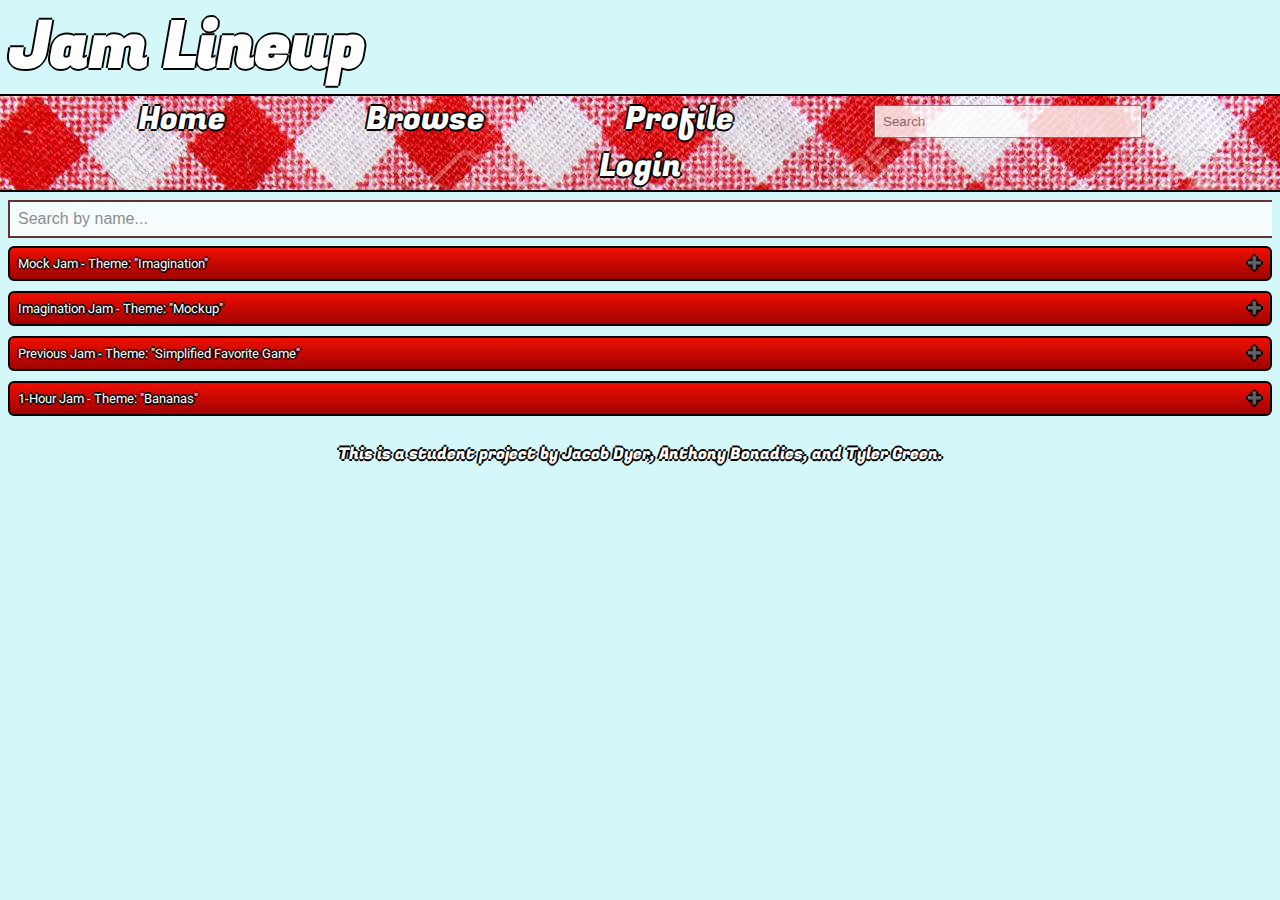
<file: iit/jams/jam_lineup.html>
<!DOCTYPE html PUBLIC "-//W3C//DTD XHTML 1.0 Strict//EN" "http://www.w3.org/TR/xhtml1/DTD/xhtml1-strict.dtd">
<html xmlns="http://www.w3.org/1999/xhtml">

<head>
  <title>Jam Basket - Jam Lineup</title>
  <meta http-equiv="Content-Type" content="text/html; charset=UTF-8" />

  <link rel="stylesheet" type="text/css" href="../site_resources/base_site.css" />
  <link rel="stylesheet" type="text/css" href="jam_resources/jam_lineup.css">
  <link href="https://fonts.googleapis.com/css?family=Fugaz+One&amp;display=swap" rel="stylesheet" />
  <link href="https://fonts.googleapis.com/css?family=Roboto&display=swap" rel="stylesheet">
  <script src="../site_resources/jquery-3.1.1.min.js" type="text/javascript"></script>
  <script type="text/javascript" src="../site_resources/base_format.js"></script>
  <script src="jam_resources/jam_lineup_script.js" type="text/javascript"></script>
</head>

<body>
    <!-- Specialized Header for the jam lineup page. -->
    <div id="header">
        <h1>Jam Lineup</h1>
    </div>
    
    <!-- Content for the page. -->
    <!-- Will be populated by the jams being run on the site. -->
    <div id="content">
        <!-- Toolbar to filter through the various jams. -->
        <input type="text" id="filterBar" placeholder="Search by name...">
        
        <ul id="jamEntries">
        </ul>
    </div>
</body>

</html>
</file>
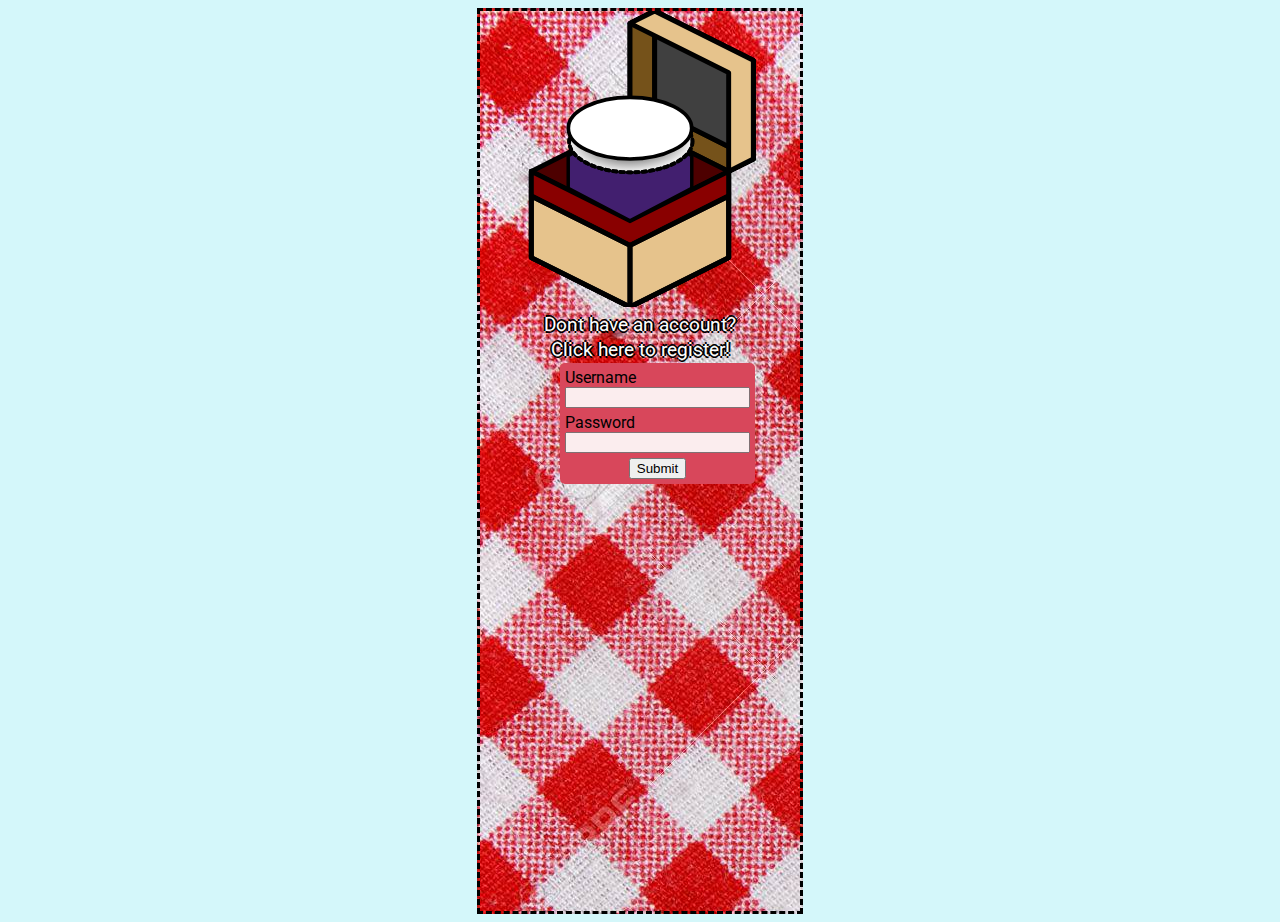
<file: iit/user/login.html>
<!DOCTYPE html PUBLIC "-//W3C//DTD XHTML 1.0 Strict//EN" "http://www.w3.org/TR/xhtml1/DTD/xhtml1-strict.dtd">
<html xmlns="http://www.w3.org/1999/xhtml">

<head>
  <title>Jam Basket</title>
  <meta http-equiv="Content-Type" content="text/html; charset=UTF-8" />
  <link rel="stylesheet" type="text/css" href="../site_resources/login.css"/>
  <link href="https://fonts.googleapis.com/css?family=Fugaz+One&amp;display=swap" rel="stylesheet"/>
  <link href="https://fonts.googleapis.com/css?family=Roboto&amp;display=swap" rel="stylesheet"/>
  <script type="text/javascript" src="../site_resources/jquery-3.1.1.min.js"></script>
  <script type="text/javascript" src="../site_resources/base_format.js"></script>
</head>

<body>
    <div class="outer">
      <div class="forms">
          <p>Username</p>
          <input type="text"/>
          <br/>
          <p>Password</p>
          <input type="password"/>
          <br/>
          <input type="submit" value="Submit"/>
        </div>
        <object data="../site_resources/Jam Basket Logo.svg" type="image/svg+xml" style="pointer-events: none;"
          height="296px;" width="300px;"></object>
        <p id="acct">Dont have an account?</p>
        <a href="register.html"> Click here to register!</a>
      </div>
</body>


</html>
</file>
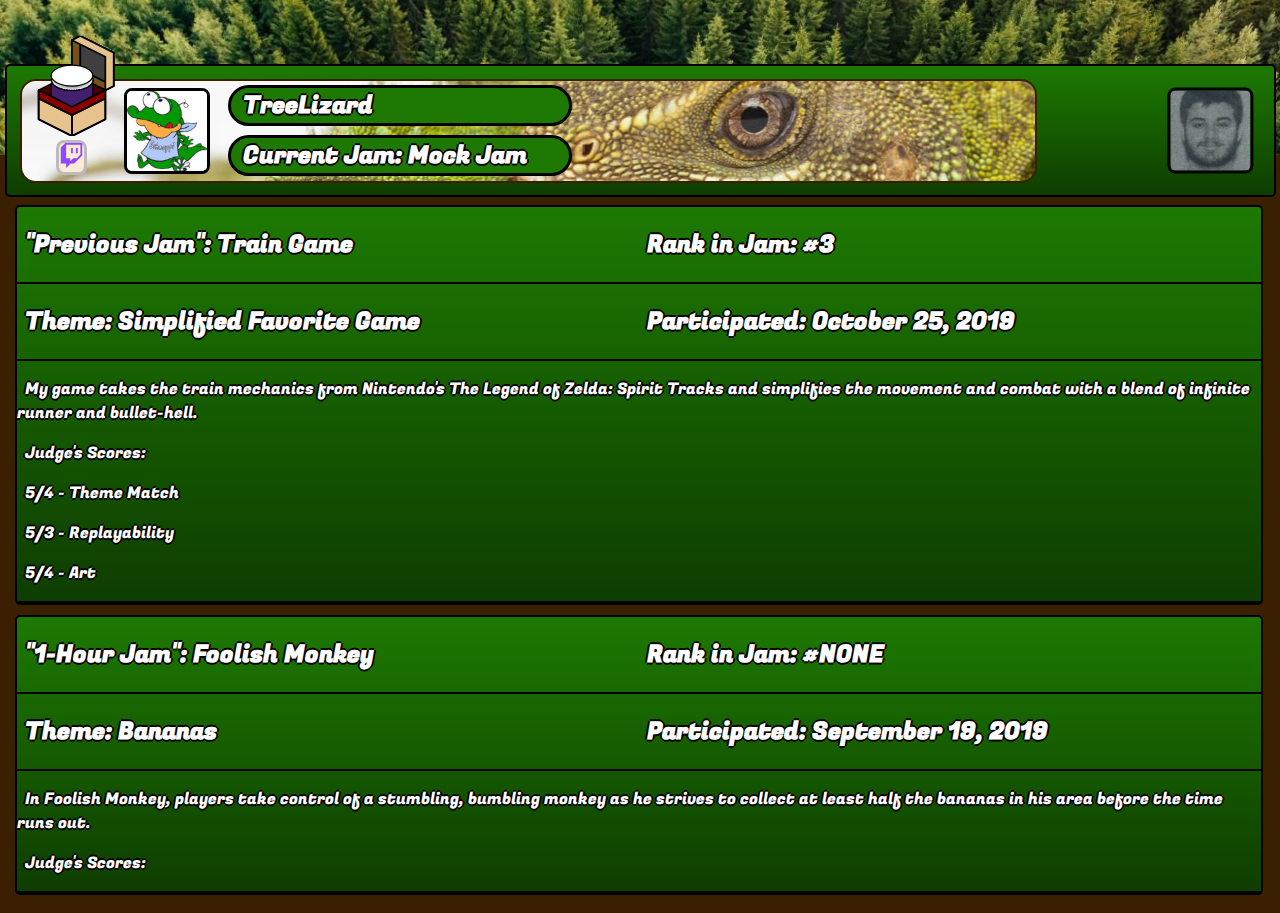
<file: iit/user/profile.html>
<!DOCTYPE html PUBLIC "-//W3C//DTD XHTML 1.0 Strict//EN" "http://www.w3.org/TR/xhtml1/DTD/xhtml1-strict.dtd">
<html xmlns="http://www.w3.org/1999/xhtml">

<head>
  <title>Jam Basket - Profile</title>
  <meta http-equiv="Content-Type" content="text/html; charset=UTF-8" />
  <link rel="stylesheet" type="text/css" href="../site_resources/base_site.css" />
  <link rel="stylesheet" type="text/css" href="user_resources/profile.css" />
  <link href="https://fonts.googleapis.com/css?family=Fugaz+One&amp;display=swap" rel="stylesheet" />
  <script src="../site_resources/jquery-3.1.1.min.js" type="text/javascript"></script>
  <script src="user_resources/user_profile_format.js" type="text/javascript"></script>
</head>

<body>
  <!-- Specialized Header for the profile page. -->
  <div id="header">
  </div>
  
  <!-- Content for the page. -->
  <!-- Will be populated by the user's jam games. -->
  <div id="content">
  </div>

</body>

</html>
</file>
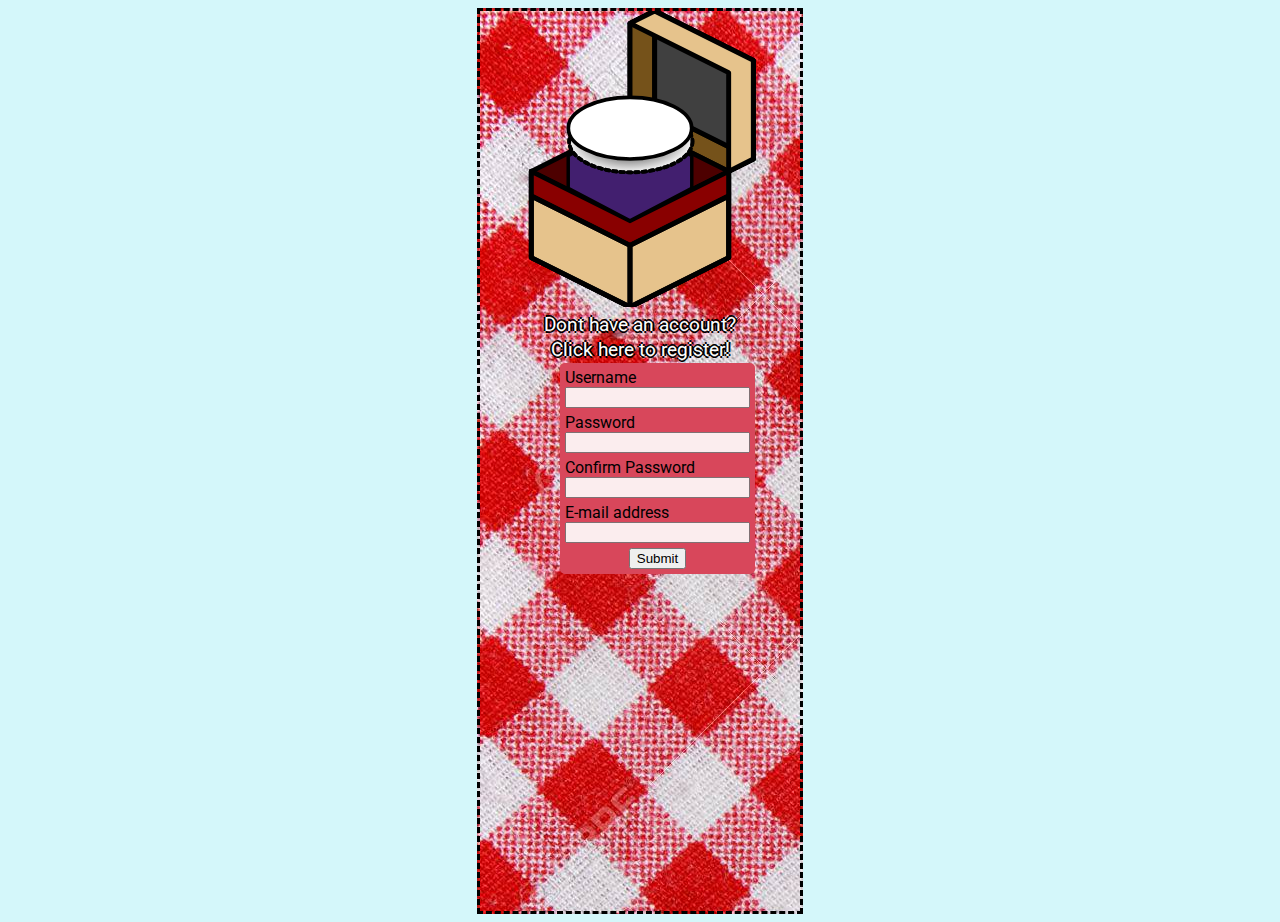
<file: iit/user/register.html>
<!DOCTYPE html PUBLIC "-//W3C//DTD XHTML 1.0 Strict//EN" "http://www.w3.org/TR/xhtml1/DTD/xhtml1-strict.dtd">
<html xmlns="http://www.w3.org/1999/xhtml">

<head>
  <title>Jam Basket</title>
  <meta http-equiv="Content-Type" content="text/html; charset=UTF-8" />
  <link rel="stylesheet" type="text/css" href="../site_resources/login.css"/>
  <link href="https://fonts.googleapis.com/css?family=Fugaz+One&amp;display=swap" rel="stylesheet"/>
  <link href="https://fonts.googleapis.com/css?family=Roboto&amp;display=swap" rel="stylesheet"/>
  <script type="text/javascript" src="../site_resources/jquery-3.1.1.min.js"></script>
  <script type="text/javascript" src="../site_resources/base_format.js"></script>
</head>

<body>
    <div class="outer">
      <div class="forms">
        <p>Username</p>
        <input type="text"/>
        <br/>
        <p>Password</p>
        <input type="password"/>
        <br/>
        <p>Confirm Password</p>
        <input type="password"/>
        <br/>
        <p>E-mail address</p>
        <input type="text"/>
        <br/>
        <input type="submit" value="Submit"/>
      </div>
        <object data="../site_resources/Jam Basket Logo.svg" type="image/svg+xml" style="pointer-events: none;"
          height="296px;" width="300px;"></object>
        <p id="acct">Dont have an account?</p>
        <a href="register.html"> Click here to register!</a>
      </div>
</body>


</html>
</file>
<file: iit/site_resources/base_site.css>
/* Base CSS format for Jam Basket*/

/* Logo for the header */
.TopPage h1 {
  font-size: 4em;
  font-family: 'Fugaz One', cursive;
  color: rgb(255, 255, 255);
  text-shadow: -2px 0 black, 0 2px black, 2px 0 black, 0 -2px black;
  margin: 0;
  padding-left: 10px;
  padding-top: 25px;
  bottom: 0;
  float: left;
  height: 30px;
}

.TopPage {
  position: relative;
  width: 100%;
  height: 110px;
  background-image: url(sky.jpg);
  background-repeat: no-repeat;
  background-size: 100%;
}

.TopPage a {
  margin-top: 5px;
  width: 100px;
  height: 100px;
  float: left;
}

body {
  background-color: rgb(212, 247, 250);
  margin: 0px;
}
/* Creates margin around all contained content */
#content {
  margin: 8px;
  overflow: hidden;
    
}
/* Styling menu bar */
.bar {
  margin: 0px;
  align-items: center;
}

#menu {
  text-align: center;
  border: solid black;
  border-width: 2px 0px 2px 0px;
  background-image: url(blanket.jpg);
}

#menu li {
  display: inline-block;
  padding: 0 70px 0 70px;
  font-family: 'Fugaz One', cursive;
  color: rgb(255, 255, 255);
  text-shadow: -2px 0 black, 0 2px black, 2px 0 black, 0 -2px black;
  font-size: 2em;
  margin-top: 0px;
  margin-bottom: 0px;

}
/* Styling all links on page */
a {
  color: #FFFFFF;
  text-decoration: none;
}

a:hover {
  color: rgb(255, 0, 0);
}

a:visited {
  color: #FFFFFF;
  text-decoration: none;
}

a:visited:hover {
  color: rgb(255, 0, 0);
}
/* Stlying News button */
.news {    
  font-family: 'Fugaz One', cursive;
  width: 100%;
  color: rgb(255, 255, 255);
  background-color: rgb(255, 68, 35);
  text-shadow: -2px 0 black, 0 2px black, 2px 0 black, 0 -2px black;
  border-radius: 4px;
  text-align: center;
  text-decoration: none;
  display: inline-block;
  font-size: 1.25em;
}
/*Left of page*/
.leftmain {
  background-color: #D41C1D;
  padding-left: 4px;
  padding-right: 4px;
  padding-top: 10px;
  margin-right: 10px;
  width: 10%;
  height: 620px;
  border-right: 3px solid rgb(39, 39, 39);
  font-family: 'Fugaz One', cursive;
  color: rgb(255, 255, 255);
  text-shadow: -2px 0 black, 0 2px black, 2px 0 black, 0 -2px black;
  float: left;
}

.leftmain a{
  font-size: 1.3em;
}
/* Middle of page */
.middlemain {
  float: left;
  width: 60%;
}
/*Right of page */
.rightmain {
  list-style-type: none;
  clear: both;
  float: right;
  width: 17%;
}
.rightmain h3 {
  text-align: center;
  font-family: 'Fugaz One', cursive;
  color: rgb(255, 255, 255);
  font-size: 2em;
  text-shadow: -2px 0 black, 0 2px black, 2px 0 black, 0 -2px black;
  margin: 0;
}
/*Image of featured jam */
.jam {
  display: block;
  margin-left: auto;
  margin-right: auto;
  margin-bottom: 20px;
}

.feature{
  margin-block-start: 0;
  margin-block-end: 0;
  text-align: center;
  font-family: 'Fugaz One', cursive;
  color: rgb(255, 255, 255);
  font-size: 3em;
  text-shadow: -2px 0 black, 0 2px black, 2px 0 black, 0 -2px black;
}
/* search box styling */
input[type=text] {
  width: 250px;
  padding: 7px;
  vertical-align: middle;
  opacity: .8;
}

input[type=text]:hover {
  width: 250px;
  padding: 7px;
  vertical-align: middle;
  opacity: 1;
}

input[type=text]:focus {
  width: 250px;
  padding: 7px;
  vertical-align: middle;
  opacity: 1;
}

ul {
  margin-block-start: 0em;
  margin-block-end: 0em;
  padding-inline-start: 0px;

}

.images {
  list-style-type: none;
}

.mockname {
  font-family: 'Fugaz One', cursive;
  color: rgb(255, 255, 255);
  text-shadow: -2px 0 black, 0 2px black, 2px 0 black, 0 -2px black;
  font-size: 3em;
  margin: 0;
}

.theme {
  font-size: 2em;
  font-family: 'Fugaz One', cursive;
  color: rgb(255, 255, 255);
  text-shadow: -2px 0 black, 0 2px black, 2px 0 black, 0 -2px black;
  margin:0 0 20px 0;
}

.learnmore {
  font-family: 'Fugaz One', cursive;
  width: 22em;
  color: rgb(255, 255, 255);
  background-color: rgb(255, 68, 35);
  text-shadow: -2px 0 black, 0 2px black, 2px 0 black, 0 -2px black;
  border-radius: 4px;
  text-align: center;
  text-decoration: none;
  display: inline-block;
  font-size: 3em;
  }
footer p {
  text-align: center;
  font-family: 'Fugaz One', cursive;
  color: rgb(255, 255, 255);
  text-shadow: -2px 0 black, 0 2px black, 2px 0 black, 0 -2px black;
}
</file>
<file: iit/jams/jam_resources/jam_lineup.css>
.header {
    position: relative;
}
body {
    background-color: rgb(212, 247, 250);
}
h1 {
    font-family: 'Fugaz One', cursive;
    color: rgb(255, 255, 255);
    text-shadow: -2px 0 black, 0 2px black, 2px 0 black, 0 -2px black;
    margin: 0 0 0 10px;
    font-size: 4em;
}
#filterBar {
    width: 100%;
    padding: 8px;
    font-size: 16px;
    border: 2px solid rgb(78, 0, 0);
    margin-bottom: 8px;
}

#jamEntries {
  list-style-type: none;
  padding: 0;

}

.accordion {
    border-radius: 6px;
    border: 2px solid black;
    font-family: 'Roboto', sans-serif;
    background-image: linear-gradient(rgb(238, 16, 0),rgb(160, 2, 2));
    margin-bottom: 10px;
    color: rgb(255, 255, 255);
    text-shadow: -2px 0 black, 0 2px black, 2px 0 black, 0 -2px black;
    cursor: pointer;
    padding: 8px;
    width: 100%;
    text-align: left;
    outline: none;
}

.accordion:after {
  content: "\02795";
  font-size: 12px;
  color: #777;
  float: right;
}

.active, .accordion:hover {
  background-color: #ccc;
}

.active:after {
  color: rgb(255, 81, 81);
  content: "\2796";
}

.panel {
    border-radius: 6px;
    padding: 0 18px 18px 18px;
    background-image: url(../../site_resources/blanket.jpg);
    display: none;
    overflow: hidden;
    border: solid rgb(0, 0, 0);
}
.start {
  border-bottom: 2px dotted black;
}
.panel-text {
  margin-top: 5px;
  background-color: rgb(255, 81, 81);
  border: solid 2px black;
  border-radius: 4px;
}
.panel-text a {
  background-color: rgb(247, 138, 138);
  border: solid 2px black;
  border-radius: 4px;
  font-family: 'Roboto', sans-serif;
  text-shadow: -2px 0 black, 0 2px black, 2px 0 black, 0 -2px black;
  margin-left: 8px;
  margin-bottom: 6px;
}
.panel p {
  margin: 5px;
  padding: 3px;
  font-size: 1em;
  font-family: 'Roboto', sans-serif;
  color: white;
  text-shadow: -2px 0 black, 0 2px black, 2px 0 black, 0 -2px black;
}
</file>
<file: iit/site_resources/login.css>
/* Base CSS format for Jam Basket*/

body {
  background-color: rgb(212, 247, 250);
  max-height: auto;
}

.outer{
  min-height: 100vh;
  max-width: 20em;
  background-image: url(blanket.jpg);
  margin: auto;
  border-style: dashed;
  border-color: black;
  z-index: -1;
}

.blanket {
  min-height: 100vh;
  max-width: 20em;
  background-color: white;
  margin: auto;
  z-index: -1;
}

.forms {
  text-align: center;
  margin-top: 22em;
  margin-left: 5em;
  position: absolute;
  padding: 5px;
  background-color: #D8475B;
  border-radius: 5px;
}
p {
  font-family: 'Roboto', sans-serif;
  color: rgb(0, 0, 0);
  text-align: left;
  margin: 0;
}
input[type=text] {
  opacity: .9;
  margin-bottom: 5px;
}
input[type=password] {
  opacity: .9;
  margin-bottom: 5px;
}
input[type=text]:focus {
  opacity: 1;
}
input[type=password]:focus {
  opacity: 1;
}
.form:hover{
  position: absolute;
  opacity: 1;
}
#acct {
  font-size: 1.2em;
  text-align: center;
  font-family: 'Roboto', sans-serif;
  color: white;
  text-shadow: -2px 0 black, 0 2px black, 2px 0 black, 0 -2px black;
  margin-top: 2px;
  margin-bottom: 2px;
}
#regis {
  font-size: 2em;
  text-align: center;
  font-family: 'Roboto', sans-serif;
  color: white;
  text-shadow: -2px 0 black, 0 2px black, 2px 0 black, 0 -2px black;
  margin-top: 2px;
  margin-bottom: 2px;
}
a {
  font-size: 1.2em;
  display: block;
  text-align: center;
  font-family: 'Roboto', sans-serif;
  color: white;
  text-shadow: -2px 0 black, 0 2px black, 2px 0 black, 0 -2px black;
  text-decoration: none;
}
a:visited {
  text-align: center;
  font-family: 'Roboto', sans-serif;
  color: white;
  text-shadow: -2px 0 black, 0 2px black, 2px 0 black, 0 -2px black;
  text-decoration: none;
}
a:hover {
  font-family: 'Roboto', sans-serif;
  color: rgb(223, 223, 223);
  text-shadow: -2px 0 black, 0 2px black, 2px 0 black, 0 -2px black;
  text-decoration: none;
}
</file>
<file: iit/user/user_resources/profile.css>
body {
    margin: 5% 0 0 0;
    background-image: url(../../site_resources/forest.jpg);
    background-position: 0 -45px;
    background-repeat: no-repeat;
    background-color: #3b2000;
    background-size: 100% 200px;
    color: white;
}

#header {
    background-image: linear-gradient(rgb(29, 121, 2),rgb(14, 61, 0));
    width: 99%;
    margin-left: 5px;
    float: left;
    border: solid 2px #000;
    border-radius: 5px;
}

.blanket {
    background-image: url(../../site_resources/lizard.jpg);
    margin: 1%;
    height: auto;
    width: 80%;
    float: left;
    border-radius: 16px;
    border: solid 2px #3B2000;
}

h2, h3 {
  float: left;
  font-family: 'Fugaz One', cursive;
  color: rgb(255, 255, 255);
  text-shadow: -2px 0 black, 0 2px black, 2px 0 black, 0 -2px black;
  width: auto;
  font-size: 1.5em;
}

#clickables {
  text-align: center;
  float: left;
  margin: -45px 0 0 0;
}

#clickables ul {
  display: inline;
  text-align: center;
}

#clickables li {
  text-align: center;
  border: solid #BBB;
  border-radius: 25%;
  background-color: antiquewhite;
  display: inline-block;
}

#profile {
  float: left;
  position: relative;
  top: 50%;
}

#profile img {
    border: solid #000;
    border-radius: 8px;
    position: absolute;
    top: 50%;
    left: 10%;
    transform: translate(-50%, -50%);
    width: 80px;
    height: 80px;
}

#profile h2, #profile h3 {
    float: right;
    background-color: rgb(29, 121, 2);
    margin: 1% 0 1% 0;
    text-indent: 0.5em;
    height: auto;
    width: 75%;
    border: solid #000;
    border-radius: 32px;
}

#logged {
  float: right;
  margin: 1%;
  position: relative;
}

#logged img {
    border: solid #000;
    border-radius: 8px;
    width: 80px;
    height: 80px;
    float: right;
    position: absolute;
    top: 50%;
    right: 100%;
    transform: translate(-10%, 10%);
}

#content {
    margin-left: 15px;
    float: left;
    font-family: 'Fugaz One', cursive;
    text-shadow: -2px 0 black, 0 2px black, 2px 0 black, 0 -2px black;
    text-indent: 0.5em;
}

.game {
    margin-bottom: 10px;
    width: 99%;
    float: left;
    background-image: linear-gradient(rgb(29, 121, 2),rgb(14, 61, 0));
    border: solid 2px #000;
    border-radius: 5px;
}

.row {
    list-style: none;
    float: left;
    width: 100%;
    border-bottom: solid 2px #000;
}

.column {
  float: right;
  width: 50%;
  height: auto;
  list-style: none;
}
</file>
